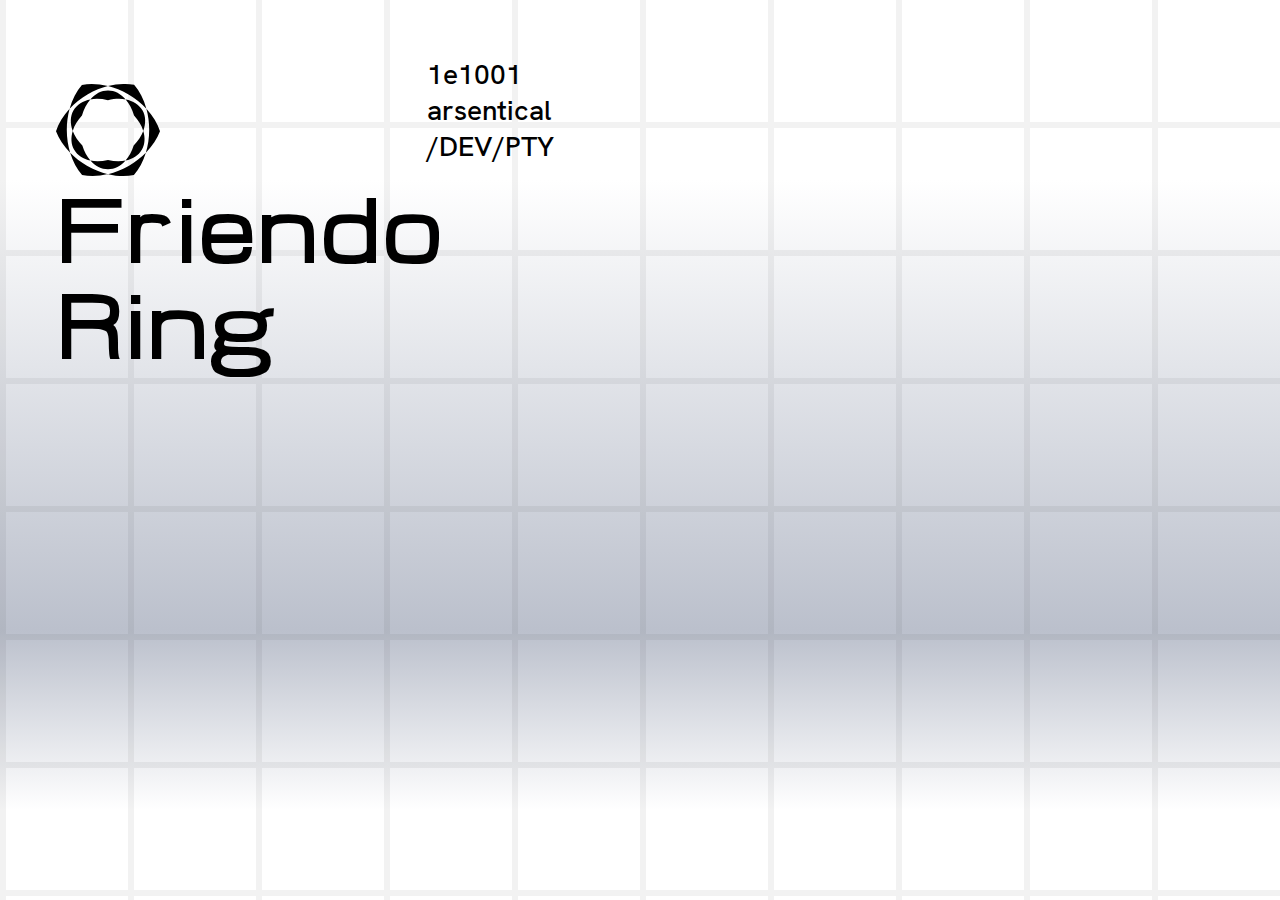
<file: docs/index.html>
<!DOCTYPE html>
<html lang="en">
<head>
	<meta charset="UTF-8">
	<meta name="viewport" content="width=device-width, initial-scale=1.0">
	<title>Friendo Ring</title>
	<link rel="stylesheet" href="base.css">
	<link rel="stylesheet" href="index.css">
	<link rel="shortcut icon" href="favicon.ico" type="image/x-icon">
</head>
<body>
<header>
	<img src="icon.svg" width="104.26" height="92.25" />
	<h1>Friendo<br/>Ring</h1>
</header>
<main>
<ul id="l">
<li><a href="https://1e1001.github.io/">1e1001</a></li>
<li><a href="https://arsentical.github.io/">arsentical</a></li>
<li><a href="https://devpty.github.io/">/DEV/PTY</a></li>
</ul>
<!-- <iframe width="400" height="100" src="./user/1e1001.html" style="border: 1px solid white;"></iframe> -->
</main>
<section style="display:none">
<div id="p0"></div>
<div id="p1">
<p>Currently working on rewriting my website :)</p>
<p>If you wanna be added to this ring you can ask me</p>
</div>
<div id="p2">
<p>enby musician designer, an enbusigner if you will</p>
<p>redesign your website, we know what we’re doing</p>
</div>
<div id="p3">
<p>internet studio</p>
</div>
</section>
<script>
let y="style",z="display",c=l.children,s=0,i=0,e
for(;i<c.length;)e=c[i].firstChild,window["p"+(e.i=++i)][y][z]="none",e.onmouseout=e.onblur=function(g){g.target.onfocus(null)},e.onfocus=e.onmouseover=function(g){e=(g&&g.target.i)||document.activeElement.i||0;window["p"+s][y][z]="none",window["p"+(s=e)][y][z]="block"}
document.body.className="js"
</script>
</body>
</html>
</file>
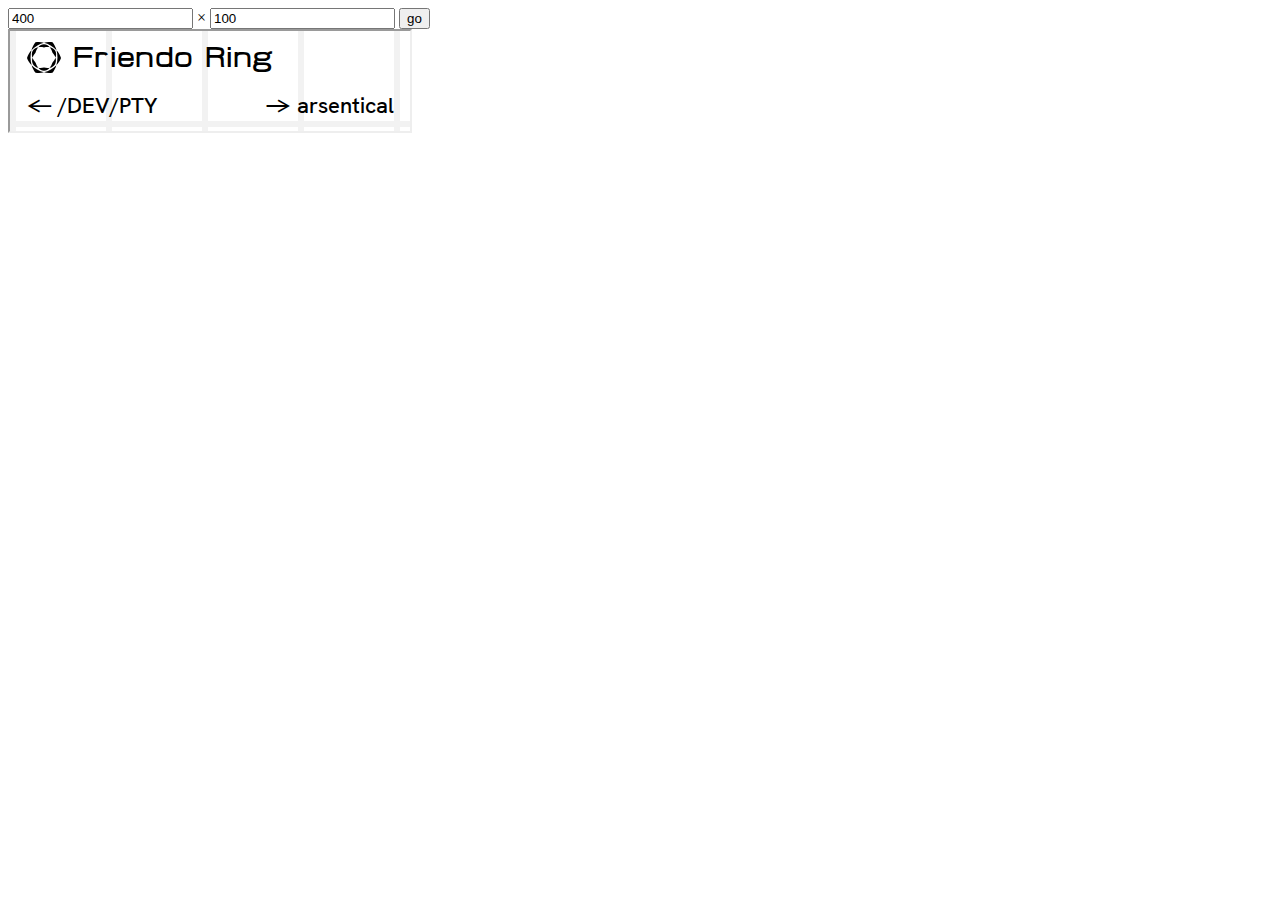
<file: usertest.html>
<!DOCTYPE html>
<html lang="en">
<head>
	<meta charset="UTF-8">
	<meta name="viewport" content="width=device-width, initial-scale=1.0">
	<title>User IFrame Test</title>
</head>
<body>
	<input type="number" id="w" value="400"> &times; <input type="number" id="h" value="100">
	<button onclick="r()">go</button>
	<br><iframe src="./docs/user/1e1001.html" width="400" height="100" id="f"></iframe>
	<script>
		(z=w.onchange=h.onchange=function(){f.width=w.value,f.height=h.value})()
		function r() {
			if (++w.value==40000)
				return
			h.value=40000/w.value
			z()
			requestAnimationFrame(r)
		}
	</script>
</body>
</html>
</file>
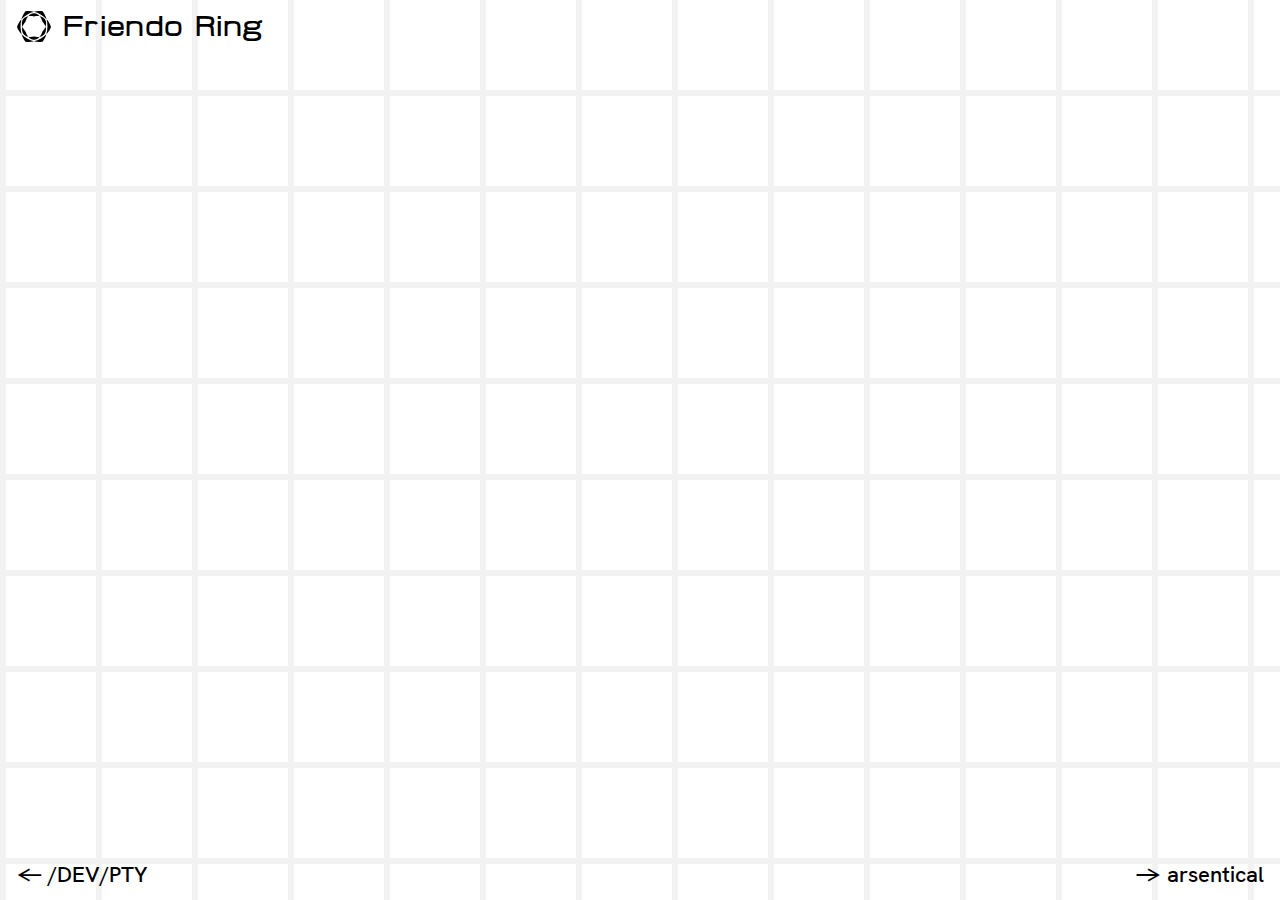
<file: docs/user/1e1001.html>
<!DOCTYPE html>
<html lang="en">
<head>
	<meta charset="UTF-8">
	<meta name="viewport" content="width=device-width, initial-scale=1.0">
	<link rel="stylesheet" href="../base.css">
	<link rel="stylesheet" href="../user.css">
</head>
<body>
	<h1><img src="../icon.svg" width="34.75" height="30.75" /> <a target="_top" href="https://devpty.github.io/webring/">Friendo Ring</a></h1>
	<main>
		<a target="_top" href="https://devpty.github.io/">← /DEV/PTY</a>
		<div></div>
		<a target="_top" href="https://arsentical.github.io/">→ arsentical</a>
	</main>
</body>
</html>
</file>
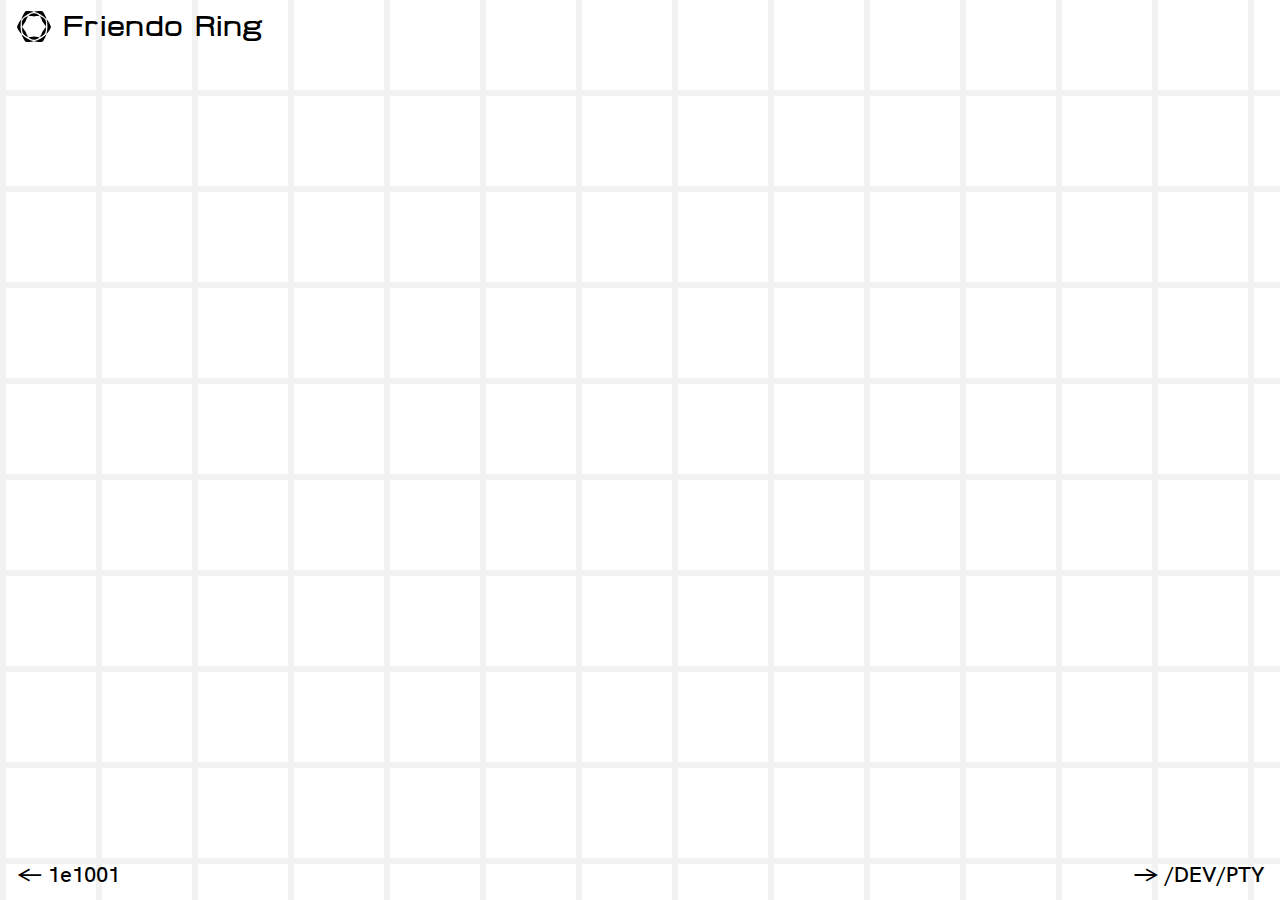
<file: docs/user/arsentical.html>
<!DOCTYPE html>
<html lang="en">
<head>
	<meta charset="UTF-8">
	<meta name="viewport" content="width=device-width, initial-scale=1.0">
	<link rel="stylesheet" href="../base.css">
	<link rel="stylesheet" href="../user.css">
</head>
<body>
	<h1><img src="../icon.svg" width="34.75" height="30.75" /> <a target="_top" href="https://devpty.github.io/webring/">Friendo Ring</a></h1>
	<main>
		<a target="_top" href="https://1e1001.github.io/">← 1e1001</a>
		<div></div>
		<a target="_top" href="https://devpty.github.io/">→ /DEV/PTY</a>
	</main>
</body>
</html>
</file>
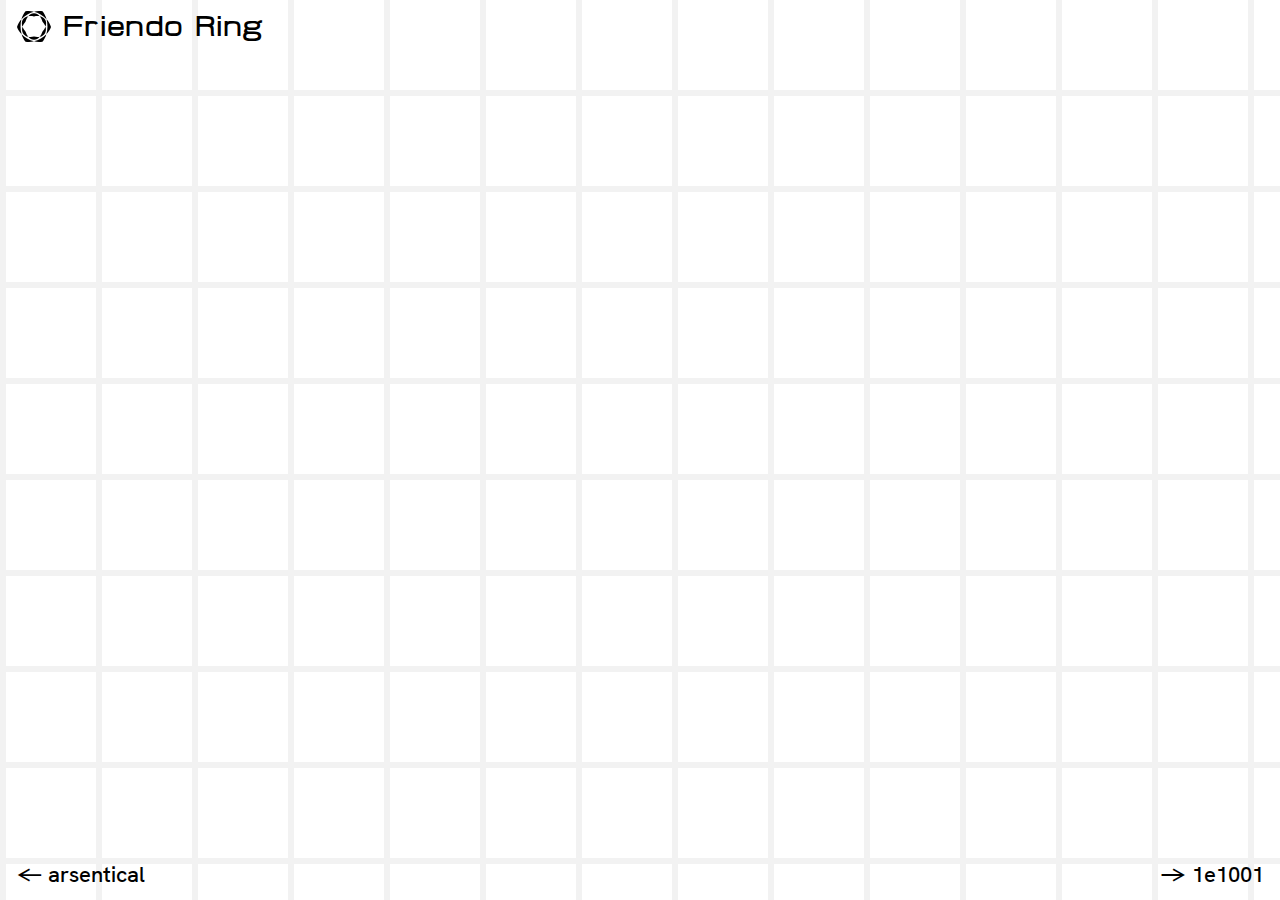
<file: docs/user/devpty.html>
<!DOCTYPE html>
<html lang="en">
<head>
	<meta charset="UTF-8">
	<meta name="viewport" content="width=device-width, initial-scale=1.0">
	<link rel="stylesheet" href="../base.css">
	<link rel="stylesheet" href="../user.css">
</head>
<body>
	<h1><img src="../icon.svg" width="34.75" height="30.75" /> <a target="_top" href="https://devpty.github.io/webring/">Friendo Ring</a></h1>
	<main>
		<a target="_top" href="https://arsentical.github.io/">← arsentical</a>
		<div></div>
		<a target="_top" href="https://1e1001.github.io/">→ 1e1001</a>
	</main>
</body>
</html>
</file>
<file: docs/base.css>
body {
	animation: 20s linear infinite normal forwards running bg;
	margin: 0;
	font-family: "Hanken Grotesk", sans-serif;
	image-rendering: crisp-edges;
}
h1 {
	font-family: "Three Weekend Go", sans-serif;
}
img {
	filter: brightness(0%);
}
a {
	color: inherit;
	text-decoration: none;
}
a:hover, a:focus {
	text-decoration: underline;
	outline: none;
}
@media (prefers-color-scheme: dark) {
	body {
		color: white;
	}
	path {
		fill: white;
	}
	img {
		filter: unset;
	}
}
@font-face {
	font-family: "Three Weekend Go";
	src: url("fonts/Three Weekend Go.woff2") format("woff2"), url("fonts/Three Weekend Go.ttf") format("truetype");
}
@font-face {
	font-family: "Hanken Grotesk";
	src: url("fonts/Hanken\ Grotesk.woff2") format("woff2"), url("fonts/Hanken\ Grotesk.ttf") format("truetype");
}
</file>
<file: docs/index.css>
:root {
	font-size: 28px;
}
body {
	background: url("./grid-light.png"), fixed linear-gradient(#ffffff 20%, #bbc0cc 70%, #ffffff 90%);
}
h1 {
	line-height: 1.2;
	font-size: 2.85em;
	margin: 0;
	margin-top: 0.1em;
}
a {
	display: block;
}
ul {
	padding-top: 1em;
	padding-bottom: 1em;
	list-style: none;
}
li:hover, li:focus-within {
	list-style: '→ ';
}
header {
	padding: 3em 2em 0;
	box-sizing: border-box;
}
section {
	padding: 1em 2em 1em 0;
	box-sizing: border-box;
	display: none;
	overflow-y: auto;
}
@keyframes bg {
	from { background-position: 0 0, 0 0; }
	to { background-position: 512px -128px, 0 0; }
}
@media (prefers-color-scheme: dark) {
	body {
		background: url("./grid-dark.png"), fixed linear-gradient(#0f0f0f 20%, #303030 70%, #0f0f0f 90%);
	}
}
@media (min-width: 800px) {
	header {
		position: fixed;
		width: calc(100vw / 2);
		top: 0;
		left: 0;
		bottom: 0;
	}
	ul {
		padding-left: 0;
	}
	footer {
		display: block;
	}
	main {
		margin-left: calc(100vw / 2);
	}
}
@media (min-width: 800px) and (max-height: 350px) {
	h1 {
		display: none;
	}
}
@media (min-width: 1200px) {
	.js > header, .js > section {
		width: calc(100vw / 3 - 1em);
	}
	.js > section {
		display: block !important;
		position: fixed;
		right: 1em;
		top: 0;
		bottom: 0;
	}
	.js > main {
		margin-left: calc(100vw / 3);
	}
}
</file>
<file: docs/user.css>
:root {
	font-size: 22px;
}
body {
	background: url("./grid-light-small.png"),  #ffffff;
	overflow: hidden;
	padding: 0.5em 0.75em;
}
h1 {
	font-size: 1.1em;
	margin: 0;
}
img {
	vertical-align:bottom;
}
main {
	display: flex;
	position: absolute;
	bottom: 0.5em;
	left: 0.75em;
	right: 0.75em;
}
div {
	flex-grow: 1;
}
@keyframes bg {
	from { background-position: 0 0, 0 0; }
	to { background-position: 384px -96px, 0 0; }
}
@media (prefers-color-scheme: dark) {
	body {
		background: url("./grid-dark-small.png"), #0f0f0f;
	}
}
</file>
